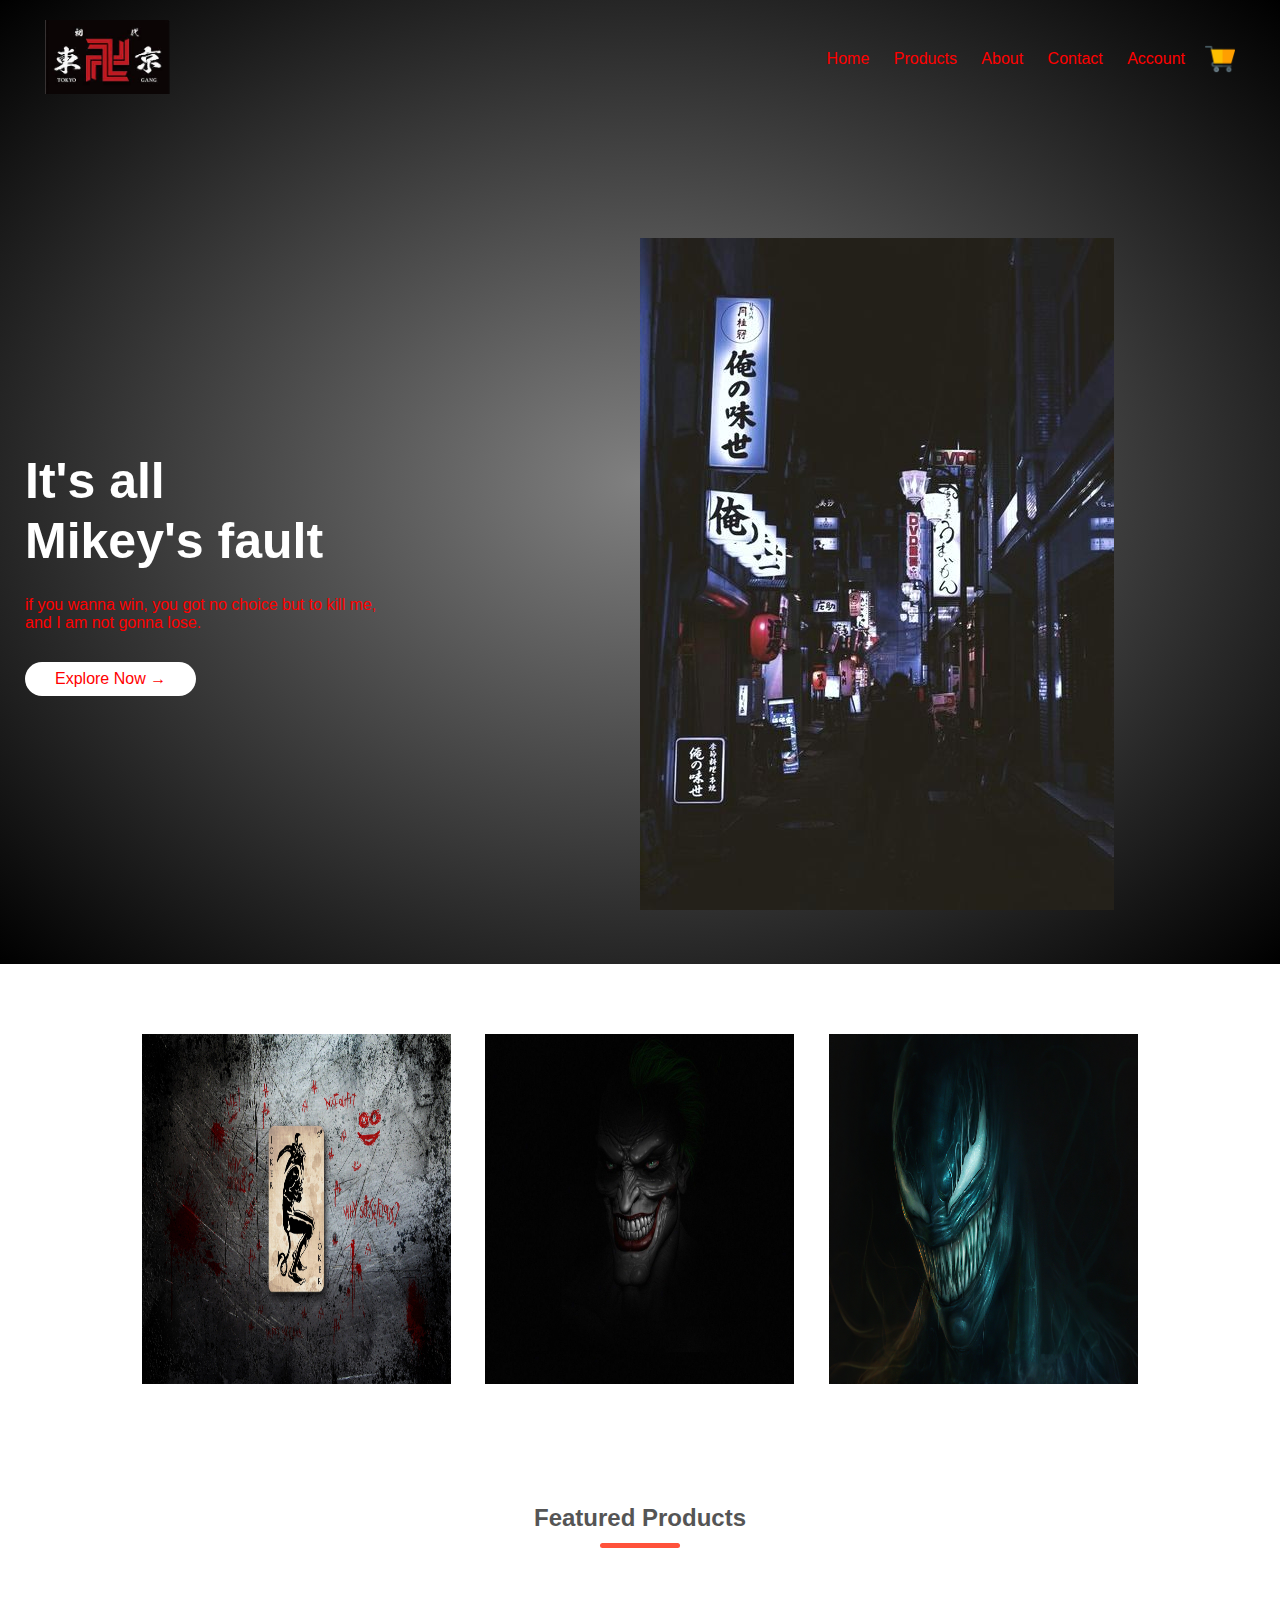
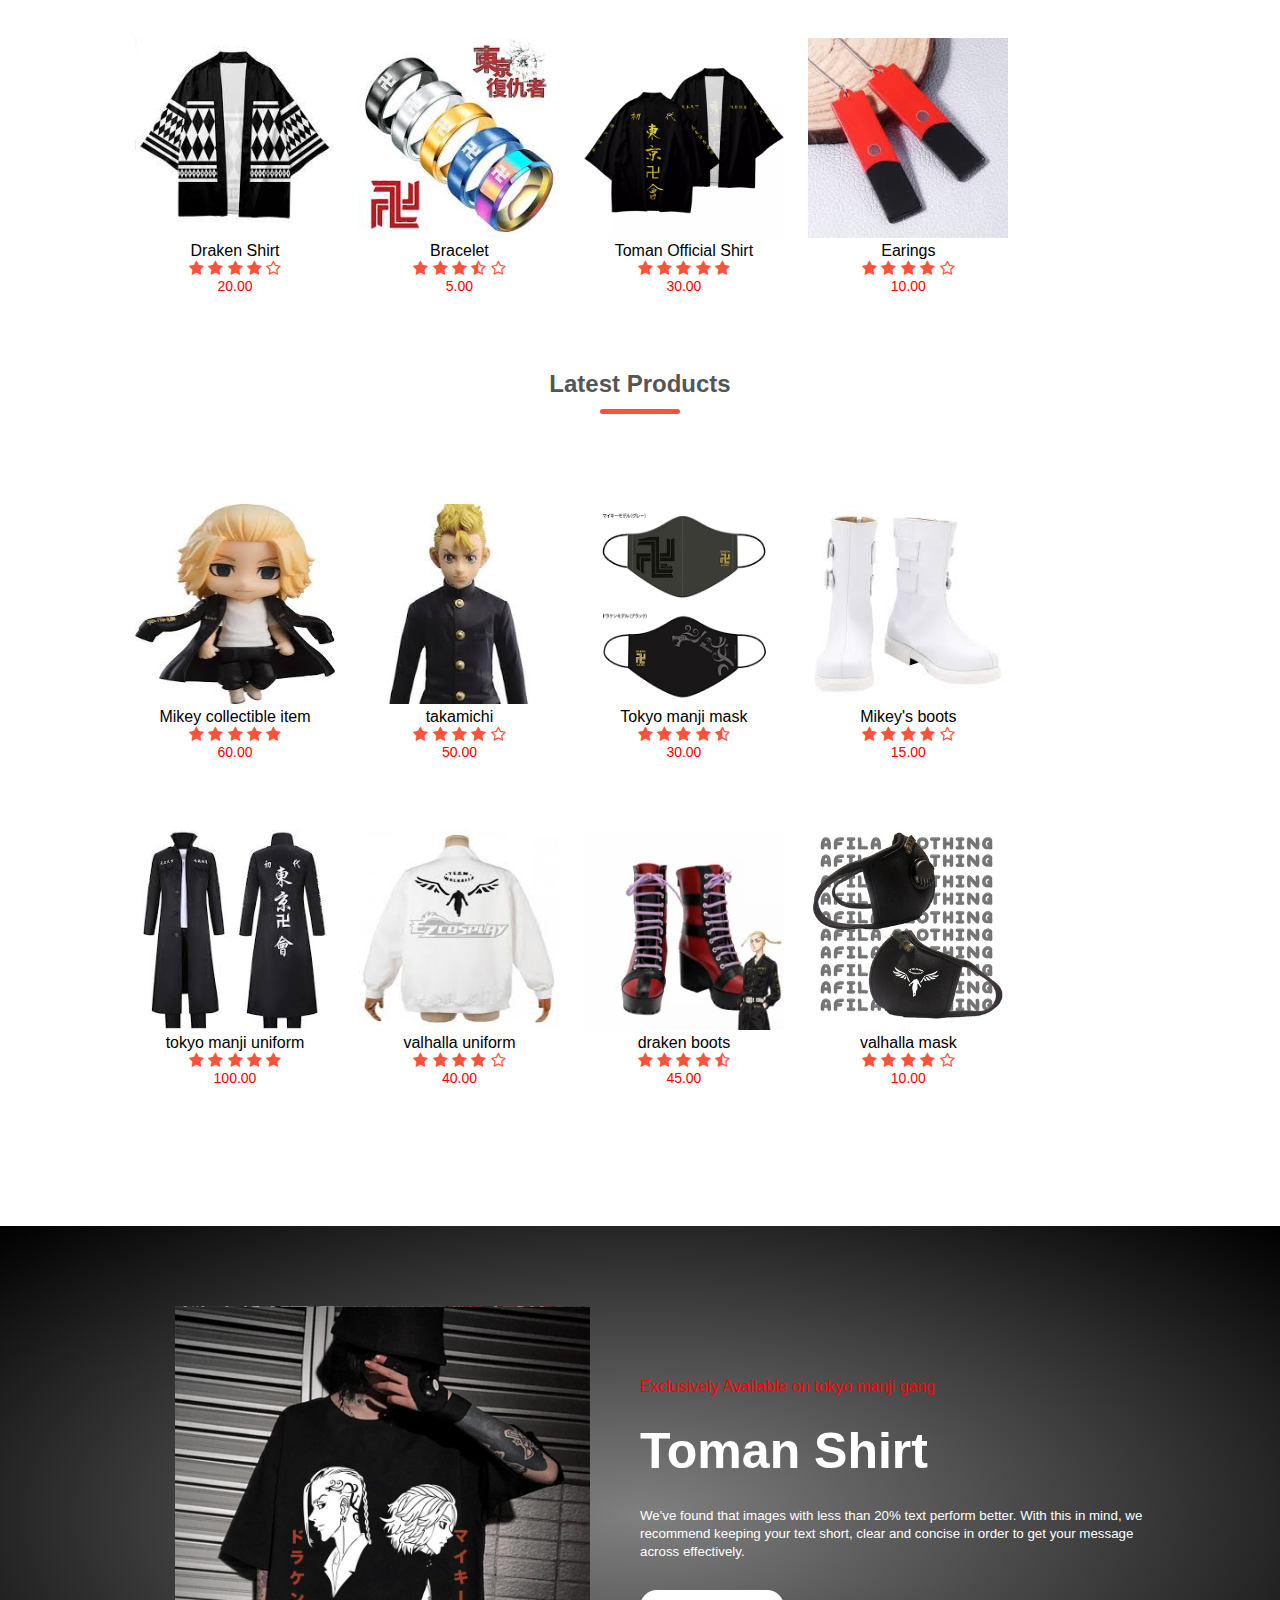
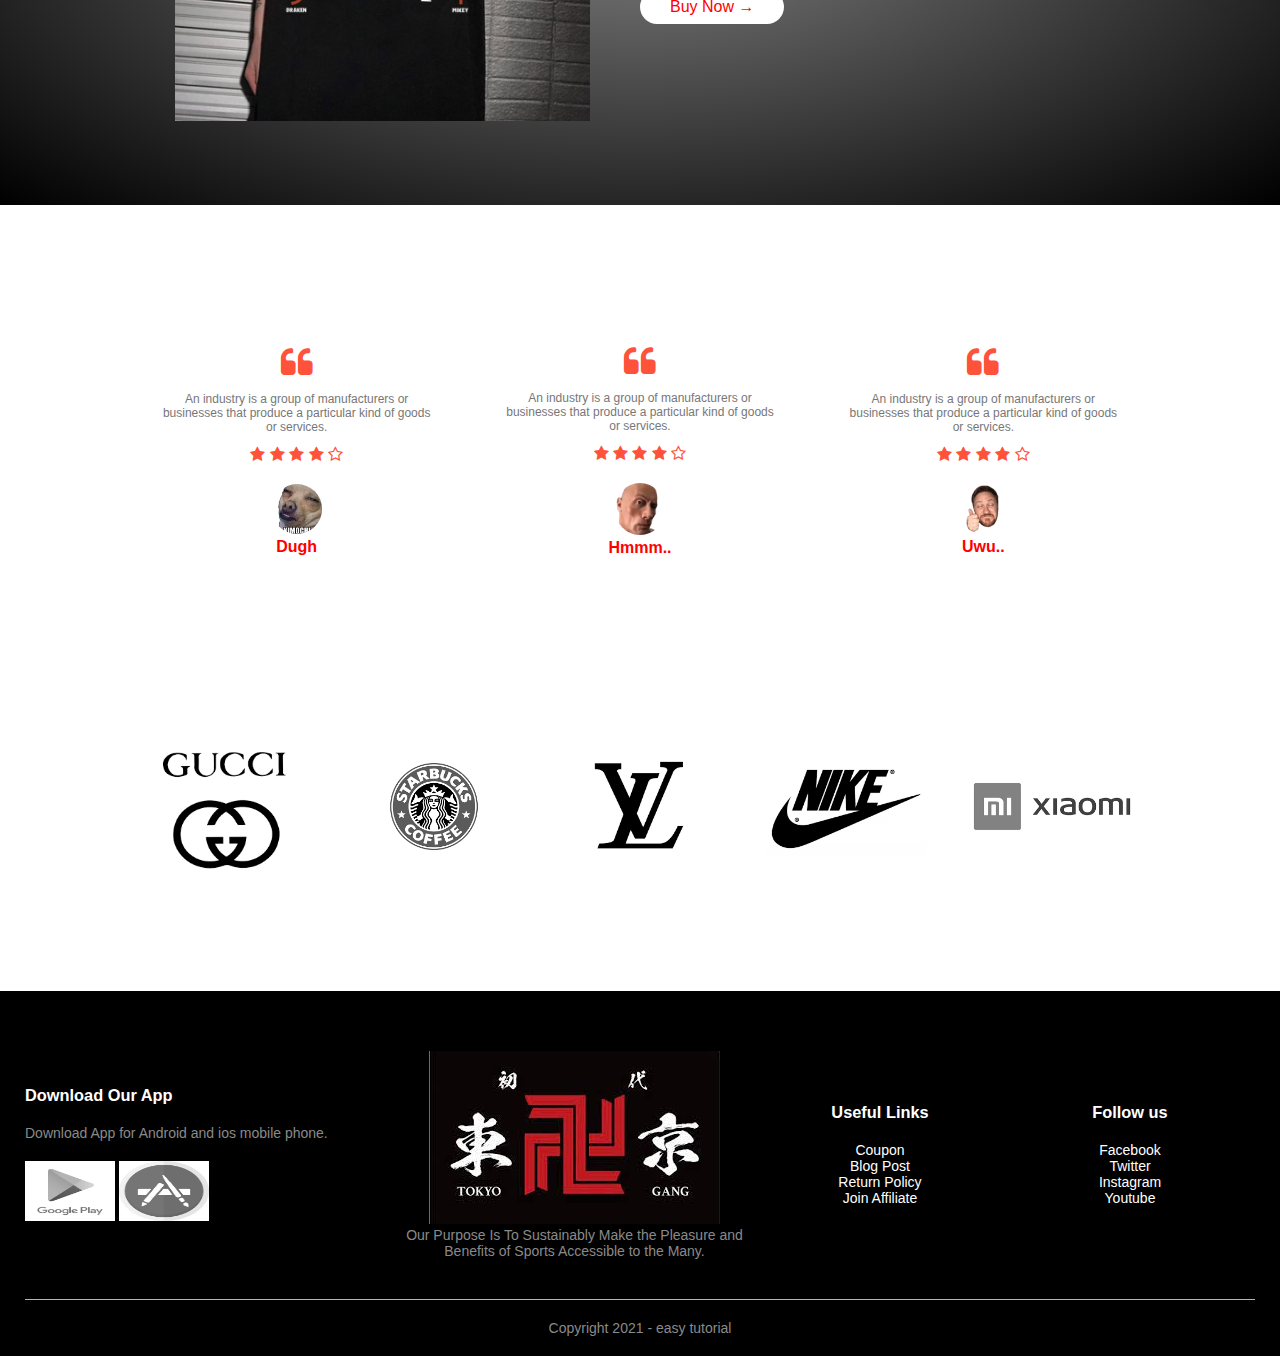
<file: WebDev/index.html>
<!DOCTYPE html>
<html>
<head>
	<meta charset="UTF-8">
	<meta name="viewport" content="width-device-with, initial-scale=1.0">
	<title>web</title>
	<link rel="stylesheet" type="text/css" href="css/style.css">
	<link rel="stylesheet" href="https://fonts.googleapis.com/css2?family=Montserrat:wght@300;400;500;600&display=swap">
	<link rel="stylesheet" href="https://stackpath.bootstrapcdn.com/font-awesome/4.7.0/css/font-awesome.min.css">
	<!-- <script type="text/javascript" src="js/script.js"></script> -->
</head>
<body>
	<div class="header">
		<div class="container">
			<div class="navbar">
				<div class="logo"> 
					<img src="assets/images/logo.png" width="125px">
				</div>
				<nav>
					<ul id="MenuItems">
						<li> <a href="">Home</a> </li>
						<li> <a href="">Products</a> </li>
						<li> <a href="">About</a> </li>
						<li> <a href="">Contact</a> </li>
						<li> <a href="">Account</a> </li>
					</ul>
				</nav>
				<img src="assets/images/cart.png" width="30px" height="30px">
				<img src="assets/images/menu.png" class="menu-icon" onclick="menutoggle()">
			</div>
			<div class="row">
				<div class="col-2">
					<h1>It's all <br>Mikey's fault</h1>
					<p>
						 if you wanna win, you got no choice but to kill me,<br> and I am not gonna lose.
					</p>
					<a href="" class="btn">Explore Now &#8594;</a>
				</div>
				<div class="col-2">
					<img src="assets/images/logo1.png">
				</div>
			</div>
		</div>
	</div>

<!-------------------- featured categories -------------------->
	<div class="categories">
		<div class="small-container"> 
			<div class="row">
				<div class="col-3">
					<img src="assets/images/1.jpg" height="350px">
				</div>
				<div class="col-3">
					<img src="assets/images/2.jpg" height="350px">
				</div>
				<div class="col-3">
					<img src="assets/images/3.jpg" height="350px">
				</div>
			</div>
		</div>
	</div>
	
<!------------------- featured Products ------------------>
	<div class="small-container">
		<h2 class="title">Featured Products</h2>
		<div class="col-4">
			<img src="assets/images/product.jpg">
			<h4>Draken Shirt</h4>
			<div class="rating">
				<i class="fa fa-star"></i>
				<i class="fa fa-star"></i>
				<i class="fa fa-star"></i>
				<i class="fa fa-star"></i>
				<i class="fa fa-star-o"></i>
			</div>
			<p>20.00</p>
		</div>
		<div class="col-4">
			<img src="assets/images/product2.jpg">
			<h4>Bracelet</h4>
			<div class="rating">
				<i class="fa fa-star"></i>
				<i class="fa fa-star"></i>
				<i class="fa fa-star"></i>
				<i class="fa fa-star-half-o"></i>
				<i class="fa fa-star-o"></i>
			</div>
			<p>5.00</p>
		</div>
		<div class="col-4">
			<img src="assets/images/product3.jpg">
			<h4>Toman Official Shirt</h4>
			<div class="rating">
				<i class="fa fa-star"></i>
				<i class="fa fa-star"></i>
				<i class="fa fa-star"></i>
				<i class="fa fa-star"></i>
				<i class="fa fa-star"></i>
			</div>
			<p>30.00</p>
		</div>
		<div class="col-4">
			<img src="assets/images/product4.jpg">
			<h4>Earings</h4>
			<div class="rating">
				<i class="fa fa-star"></i>
				<i class="fa fa-star"></i>
				<i class="fa fa-star"></i>
				<i class="fa fa-star"></i>
				<i class="fa fa-star-o"></i>
			</div>
			<p>10.00</p>
		</div>

		<h2 class="title">Latest Products</h2>
		<div class="col-4">
			<img src="assets/images/product5.jpg">
			<h4>Mikey collectible item</h4>
			<div class="rating">
				<i class="fa fa-star"></i>
				<i class="fa fa-star"></i>
				<i class="fa fa-star"></i>
				<i class="fa fa-star"></i>
				<i class="fa fa-star"></i>
			</div>
			<p>60.00</p>
		</div>
		<div class="col-4">
			<img src="assets/images/product6.jpg">
			<h4>takamichi</h4>
			<div class="rating">
				<i class="fa fa-star"></i>
				<i class="fa fa-star"></i>
				<i class="fa fa-star"></i>
				<i class="fa fa-star"></i>
				<i class="fa fa-star-o"></i>
			</div>
			<p>50.00</p>
		</div>
		<div class="col-4">
			<img src="assets/images/product7.jpg">
			<h4>Tokyo manji mask</h4>
			<div class="rating">
				<i class="fa fa-star"></i>
				<i class="fa fa-star"></i>
				<i class="fa fa-star"></i>
				<i class="fa fa-star"></i>
				<i class="fa fa-star-half-o"></i>
			</div>
			<p>30.00</p>
		</div>
		<div class="col-4">
			<img src="assets/images/product8.jpg">
			<h4>Mikey's boots</h4>
			<div class="rating">
				<i class="fa fa-star"></i>
				<i class="fa fa-star"></i>
				<i class="fa fa-star"></i>
				<i class="fa fa-star"></i>
				<i class="fa fa-star-o"></i>
			</div>
			<p>15.00</p>
		</div>
		<div class="col-4">
			<img src="assets/images/product9.jpg">
			<h4>tokyo manji uniform</h4>
			<div class="rating">
				<i class="fa fa-star"></i>
				<i class="fa fa-star"></i>
				<i class="fa fa-star"></i>
				<i class="fa fa-star"></i>
				<i class="fa fa-star"></i>
			</div>
			<p>100.00</p>
		</div>
		<div class="col-4">
			<img src="assets/images/product10.jpg">
			<h4>valhalla uniform</h4>
			<div class="rating">
				<i class="fa fa-star"></i>
				<i class="fa fa-star"></i>
				<i class="fa fa-star"></i>
				<i class="fa fa-star"></i>
				<i class="fa fa-star-o"></i>
			</div>
			<p>40.00</p>
		</div>
		<div class="col-4">
			<img src="assets/images/product11.jpg">
			<h4>draken boots</h4>
			<div class="rating">
				<i class="fa fa-star"></i>
				<i class="fa fa-star"></i>
				<i class="fa fa-star"></i>
				<i class="fa fa-star"></i>
				<i class="fa fa-star-half-o"></i>
			</div>
			<p>45.00</p>
		</div>
		<div class="col-4">
			<img src="assets/images/product12.jpg">
			<h4>valhalla mask</h4>
			<div class="rating">
				<i class="fa fa-star"></i>
				<i class="fa fa-star"></i>
				<i class="fa fa-star"></i>
				<i class="fa fa-star"></i>
				<i class="fa fa-star-o"></i>
			</div>
			<p>10.00</p>
		</div>
	</div>


<!------------------- offer ----------------------->

	<div class="offer">
		<div class="small-container">
			<div class="row">
				<div class="col-2">
					<img src="assets/images/prods.jpg" class="offerimg">
				</div>
				<div class="col-2">
					<p>Exclusively Available on tokyo manji gang</p>
					<h1>Toman Shirt</h1>
					<small >
						We've found that images with less than 20% text perform better. With this in mind, we recommend keeping your text short, clear and concise in order to get your message across effectively.<br>
					</small>
					<a href="" class="btn">Buy Now &#8594;</a>
				</div>

			</div>
			
		</div>
	</div>

<!------------------ testimonial ---------------------->

	<div class="testimonial">
		<div class="small-container">
			<div class="row">
				<div class="col-3">
					<i class="fa fa-quote-left"></i>
					<p>
						An industry is a group of manufacturers or businesses that produce a particular kind of goods or services.
					</p>
					<div class="rating">
						<i class="fa fa-star"></i>
						<i class="fa fa-star"></i>
						<i class="fa fa-star"></i>
						<i class="fa fa-star"></i>
						<i class="fa fa-star-o"></i>
					</div>
					<img src="assets/images/user.png">
					<h3>Dugh</h3>
				</div>
				<div class="col-3">
					<i class="fa fa-quote-left"></i>
					<p>
						An industry is a group of manufacturers or businesses that produce a particular kind of goods or services.
					</p>
					<div class="rating">
						<i class="fa fa-star"></i>
						<i class="fa fa-star"></i>
						<i class="fa fa-star"></i>
						<i class="fa fa-star"></i>
						<i class="fa fa-star-o"></i>
					</div>
					<img src="assets/images/user2.png">
					<h3>Hmmm..</h3>
				</div>
				<div class="col-3">
					<i class="fa fa-quote-left"></i>
					<p>
						An industry is a group of manufacturers or businesses that produce a particular kind of goods or services.
					</p>
					<div class="rating">
						<i class="fa fa-star"></i>
						<i class="fa fa-star"></i>
						<i class="fa fa-star"></i>
						<i class="fa fa-star"></i>
						<i class="fa fa-star-o"></i>
					</div>
					<img src="assets/images/user3.png">
					<h3>Uwu..</h3>
				</div>
			</div>
		</div>				
	</div>




<!-----------------   Brands   ---------------->
	<div class="brands">
		<div class="small-container">
			<div class="row">
				<div class="col-5">
					<img src="assets/images/brand.png">
				</div>
				<div class="col-5">
					<img src="assets/images/brand2.png">
				</div>
				<div class="col-5">
					<img src="assets/images/brand3.png">
				</div>
				<div class="col-5">
					<img src="assets/images/brand4.png">
				</div>
				<div class="col-5">
					<img src="assets/images/brand5.png">
				</div>
			</div>
		</div>
	</div>

<!---------------------    footer     --------------------->
	<div class="footer">
		<div class="container">
			<div class="row">
				<div class="footercol-1">
					<h3>Download Our App</h3>
					<p>Download App for Android and ios mobile phone.</p>
				<div class="app-logo">
					<img src="assets/images/playstore.png">
					<img src="assets/images/appstore.png">
				</div>
				</div>
				<div class="footercol-2">
					<img src="assets/images/logo.png">
					<p>Our Purpose Is To Sustainably Make the Pleasure and Benefits of Sports Accessible to the Many.</p>
				</div>
				<div class="footercol-3">
					<h3>Useful Links</h3>
					<ul>
						<li>Coupon</li>
						<li>Blog Post</li>
						<li>Return Policy</li>
						<li>Join Affiliate</li>
					</ul>
				</div>
				<div class="footercol-4">
					<h3>Follow us</h3>
					<ul>
						<li>Facebook</li>
						<li>Twitter</li>
						<li>Instagram</li>
						<li>Youtube</li>
					</ul>
				</div>

			</div>
			<hr>
			<p class="copyright">Copyright 2021 - easy tutorial</p>
		</div>
	</div>

	<script type="text/javascript">
		var MenuItems = document.getElementById("MenuItems");

		// var MenuItems = document.getElementById ( "MenuItems" ).style.maxHeight = "0px";
		MenuItems.style.maxHeight = "0px";

		function menutoggle(){

			if (MenuItems.style.maxHeight == "0px") {
				MenuItems.style.maxHeight = "200px";
			}
			else{
				MenuItems.style.maxHeight = "0px";
			}
		}
	</script>



</body>
</html>
</file>
<file: WebDev/css/style.css>
*{
	margin: 0;
	padding: 0;
	box-sizing: border-box;
	color: black;
	
}

body{
	font-family: 'Poppins', sans-serif;
	color: white;

	
}

.navbar{
	display
	: flex;
	align-items: center;
	padding: 20px;
}

nav{
	flex: 1;
	text-align: right;
}

nav ul{
	display: inline-block;
	list-style-type: none;
}

nav ul li{
	display: inline-block;
	margin-right: 20px;
}

a{
	text-decoration: none;
	color: red;
}

p{
	color: red;
}

.container{
	max-width: 1300px;
	margin: auto;
	padding-left: 25px;
	padding-right: 25px;
}

.row{
	display: flex;
	align-items: center;
	flex-wrap: wrap;
	justify-content: space-around;
}

.col-2{
	flex-basis: 50%;
	min-width: 300px;
}

.col-2 img{
	max-width: 100%;
	padding: 50px 0;
}

.col-2 h1{
	color: white;
	font-size: 50px;
	line-height: 60px;
	margin: 25px 0;
}

.btn{
	display: inline-block;
	background-color: white;
	color: red;	
	padding: 8px 30px;
	margin: 30px 0;
	border-radius: 30px;
	transition: background 0.5s;
}
.btn:hover{
	color: lime-red;
	background: gray;
}

.header{
	background: radial-gradient(gray, black);
}

.header .row{

	margin-top: 70px;
}

.categories{
	margin: 70px 0;
}

.col-3{
	flex-basis: 30%;
	min-width: 250px;
	margin-bottom: 30px;
}

.col-3 img{
	width: 100%;
}

.small-container{
	max-width: 1080px;
	margin: auto;
	padding-left: 25px;
	padding-right: 25px;
}

.col-4{
	display: inline-block;
	color: black;
	text-align: center;
	flex-basis: 25%;
	padding: 10px;
	min-width: 200px;
	margin-bottom: 50px;
	transition: transform 0.1 s;
}

.col-4 img{
	width: 200px;
	height:200px;
}

.title{
	text-align: center;
	margin: 0 auto 80px;
	position: relative;
	line-height: 60px; 
	color: #555;
}

.title::after{
	content: '';
	background: #ff523b;
	width: 80px;
	height: 5px;
	border-radius: 5px;
	position: absolute;
	bottom: 0;
	left: 50%;
	transform: translateX(-50%);
}

h4{
	font-weight: normal;
}

.col-4 p{

	font-size: 14px;
}

.rating .fa{
	color: #ff523b;
}

.col-4:hover{
	transform: translateY(-5px);
}

/*----------    offer     ------------*/
.offer{
	background: radial-gradient(gray, black);
	margin-top: 80px;
	padding: 30px 0;
}

.col-2 .offerimg{
	padding: 50px;
}
small{
	color: white;
}

/*----------  Testemonial   ------------*/

.testimonial{
	padding-top: 100px; 
}

.testimonial .col-3{
	text-align: center;
	padding: 40px 20px; 
	box-shadow: 0 0 20px 0px rgb(0.0.0.0.1);
	cursor: pointer; 
	transition: transform 0.1s;
}

.testimonial .col-3 img{
	width: 50px;
	margin-top: 20px;
	border-radius: 50%;
}

.testimonial .col-3:hover{
	transform: translateY(-10px);
}

.fa.fa-quote-left{
	font-size: 34px;
	color: #ff523b;
}

.col-3 p{
	font-size: 12px;
	margin: 12px 0;
	color: #777;
}

.testimonial .col-3 h3{
	font-weight: 600;
	color: red;
	font-size: 16px;
}
/*-------------   brands   ------------*/
.brands{
	margin: 100px auto;
}
.col-5{
	width: 160px;
}
.col-5 img{
	width: 100%;
	cursor: pointer;
	filter: grayscale(100%);
}

.col-5 img:hover{
	filter: grayscale(0);
}

/*----------------  footer  ---------------------*/
.footer{
	
	background: #000;
	color: #8a8a8a;
	font-size: 14px;
	padding: 60px 0 20px;
}

.footer p{

	color: #8a8a8a;
}

.footer h3{
	color: #fff;
	margin-bottom: 20px;
}

.footercol-1, .footercol-2, .footercol-3, .footercol-4{
	min-width: 250px;
	margin-bottom: 20px;
}

.footercol-3 li, .footercol-4 li{
	color: white;
}

.footercol-1{
	flex-basis: 30%;
}

.footercol-2{
	flex: 1;
	text-align: center;
}

.footercol-3 img{
	width: 180px;
	margin-bottom: 20px;
}

.footercol-3, .footercol-4{
	flex-basis: 12%;
	text-align: center;
}

ul{
	list-style-type: none;
}

.app-logo{
	margin-top: 20px;
}

.app-logo img{
	filter: grayscale(100%);
	cursor: pointer;
	height: 60px;
	width: 90px;
}

.app-logo img:hover{
	filter: grayscale(0);
}

.footer hr{
	border: none;
	background: #b5b5b5;
	height: 1px;
	margin: 20px 0;
}

.copyright{
	text-align: center;
}

.menu-icon{
	width: 28px;
	margin-left: 20px;
	display: none;
}

/*----------------- media query for menu ---------------*/
@media only screen and (max-width: 800px){
	nav ul{
		position: absolute;
		top: 70px;
		left: 0;
		background: #333;
		width: 100%;
		overflow: hidden;
		transition: max-height 0.1s;
	}
	nav ul li{
		display: block;
		margin-right: 50px;
		margin-top: 10px;
		margin-bottom: 10px;
	}
	nav ul li a{
		color: #fff;
	}
	.menu-icon{
		display: block;
		cursor:pointer;
	}
}

/*---------media query for 600 screen size-------------*/

@media only screen and (max-width: 600px){
	.row{
		text-align: center;
	}
	.col-2, .col-3, .col-4{
		flex-basis: 100%;
	}
}
</file>
